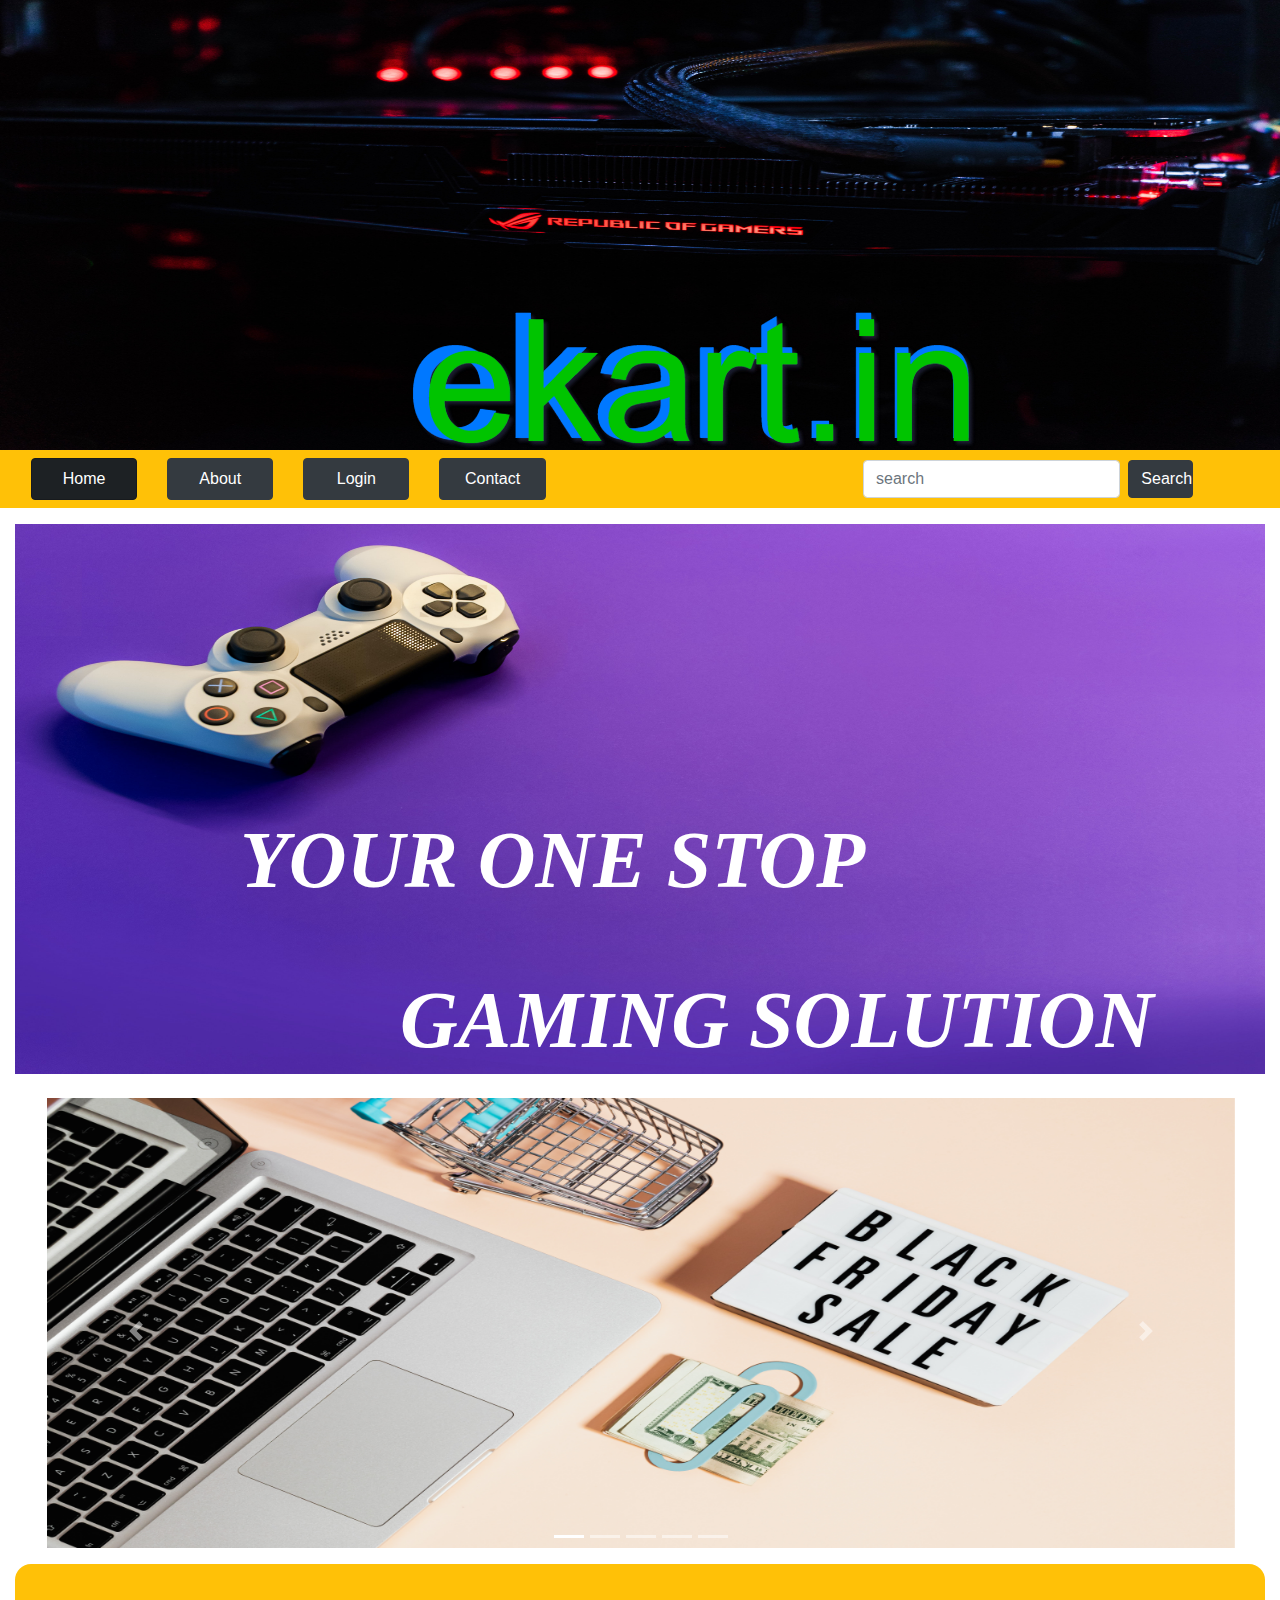
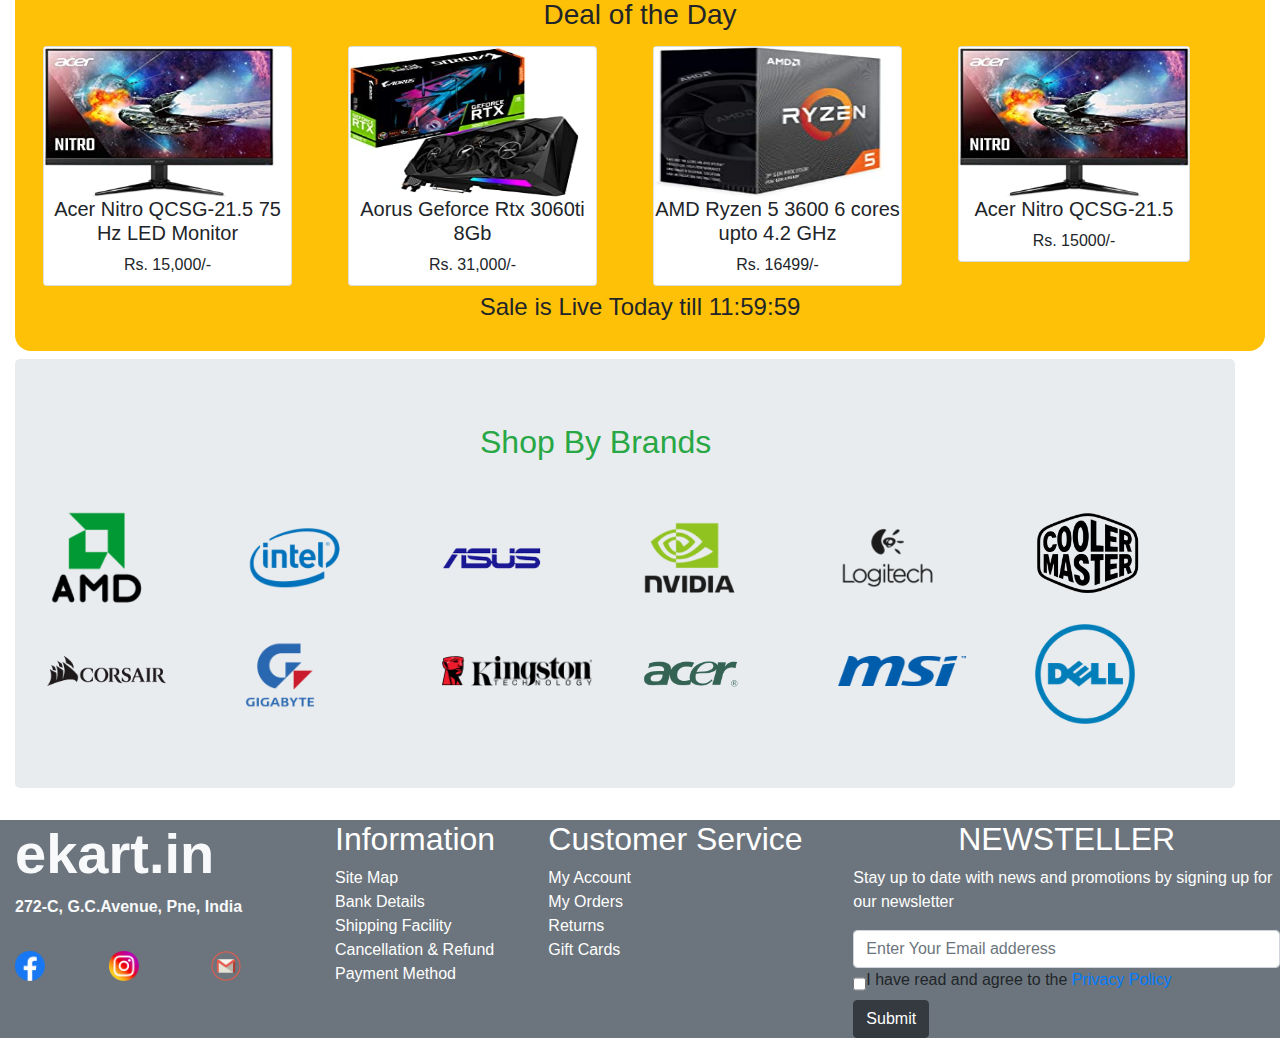
<file: ekart/index.html>
<!DOCTYPE html>
<html lang="en">

<head>
    <meta charset="UTF-8">
    <meta name="viewport" content="width=device-width, initial-scale=1.0">
    <title>ekart</title>
    <link rel="stylesheet" href="index.css">
    <link rel="stylesheet" href="css/bootstrap.min.css">
    <script src="jquery.min.js"></script>
    <script src="js/bootstrap.min.js"></script>

</head>

<body class=" col-md-12">
    <div class="row ">
        <img src="images/BackGround.jpg" height="450" width="1343" alt="">
        <div class="logo"><a href="#"><img src="images/logo.png" alt=""></a></div>
        <nav class="bg-warning navbar navbar-expand-sm col-md-12">
            <ul class="navbar-nav col-md-8">
                <li class="nav-item col-md-2"><a href="index.html" class="nav-link text-white btn btn-dark active">
                        Home </a>
                </li>
                <li class="nav-item col-md-2"><a href="#" class="nav-link text-white btn btn-dark">About
                    </a>
                </li>
                <li class="nav-item col-md-2"><a href="ekart_login.html" class="nav-link text-white btn btn-dark">Login
                    </a>
                </li>
                <li class="nav-item col-md-2"><a href="#" class="nav-link text-white btn btn-dark">Contact </a>
                </li>
            </ul>
            <form action="#" class="form-inline col-md-4">
                <input class="form-control mr-sm-2 col-md-8 " id="search" type="text" placeholder="search">
                <button class="btn btn-dark col-md-2" type="submit"> Search</button>
            </form>
        </nav>
    </div>
    <div class="row ">
        <div class="container-fluid">
            <p></p>
            <img src="images/igor-karimov-9AmKnNZw3GA-unsplash.jpg" class="d-block w-100" alt="" height="550"><br>
            <p id="moto-1">YOUR ONE STOP</p>
            <P id="moto-2">GAMING SOLUTION</P>
        </div>
    </div>
    <div class="row col-md-12">
        <div id="slider" class="carousel slide" data-ride="carousel">
            <ol class="carousel-indicators">
                <li data-target="#slider" data-slide-to="0" class="active"></li>
                <li data-target="#slider" data-slide-to="1"></li>
                <li data-target="#slider" data-slide-to="2"></li>
                <li data-target="#slider" data-slide-to="3"></li>
                <li data-target="#slider" data-slide-to="4"></li>
            </ol>

            <div class="carousel-inner ">
                <div class="carousel-item active">
                    <img src="images/bgomage.jpg" height="450" width="90" class="d-block w-100" alt="First slide">
                </div>
                <div class="carousel-item">
                    <img src="images/Deepcool-offer.jpeg" class="d-block w-100" height="450" width="90"
                        alt="Second slide">
                </div>
                <div class="carousel-item">
                    <img src="images/rtx.jpeg" class="d-block w-100" height="450" width="90" alt="Third slide">
                </div>
                <div class="carousel-item">
                    <img src="images/nzxt-cabinet-or-smps-offer-650x510px-650x510.jpg" class="d-block w-100"
                        height="450" width="" alt="Fourth slide">
                </div>
                <div class="carousel-item">
                    <img src="images/third_banner.jpg" class="d-block w-100" height="450" width="90" alt="Fifth slide">
                </div>
            </div>
            <a href="#slider" data-slide="prev" class="carousel-control-prev">
                <span class="carousel-control-prev-icon" aria-hidden="true"></span>
                <span class="sr-only">Previous</span>
            </a>
            <a href="#slider" data-slide="next" class="carousel-control-next">
                <span class="carousel-control-next-icon" aria-hidden="true"></span>
                <span class="sr-only">Next</span>
            </a>
            <p></p>
        </div>
    </div>
    <div class="bg-warning Deal-of-day">
        <h3 class="text-center "><br> Deal of the Day</h3>
        <div class="row container-fluid">

            <div class="col-md-3">
                <a href="#" target="blank" class="btn d-o-t-d">
                    <div class="card">
                        <img src="images/Acer nitro 21.5inch.jpg" height="150" width="230" alt="">
                        <h5>Acer Nitro QCSG-21.5 75 Hz LED Monitor</h5>
                        <label>Rs. 15,000/-</label>
                    </div>
                </a>
            </div>
            <div class="col-md-3">
                <a href="#" target="blank" class="btn d-o-t-d">
                    <div class="card">
                        <img src="images/rtx 3060 ti.jpg" height="150" width="230" alt="">
                        <h5>Aorus Geforce Rtx 3060ti 8Gb</h5>
                        <label>Rs. 31,000/-</label>
                    </div>
                </a>
            </div>
            <div class="col-md-3">
                <a href="#" target="blank" class="btn d-o-t-d">
                    <div class="card">
                        <img src="images/ryzen 5 3600.jpg" height="150" width="230" alt="">
                        <h5>AMD Ryzen 5 3600 6 cores upto 4.2 GHz</h5>
                        <label>Rs. 16499/-</label>
                    </div>
                </a>
            </div>
            <div class="col-md-3">
                <a href="#" target="blank" class="btn d-o-t-d">
                    <div class="card">
                        <img src="images/Acer nitro 21.5inch.jpg" height="150" width="230" alt="">
                        <h5>Acer Nitro QCSG-21.5</h5>
                        <label>Rs. 15000/-</label>
                    </div>
                </a>
            </div>
        </div>
        <p class="text-center h4">Sale is Live Today till 11:59:59 <br><br></p>
    </div>
    <div class="row col-md-12">
        <div class="jumbotron container-fluid">

            <div class="row">
                <h2 class=" text-success" style="text-align: center; margin-left: 14em;">Shop By Brands <br><br></h2>
            </div>

            <div class="row">
                <div class="col-md-2"><a href="#"><img src="images/amd.png" height="100" alt=""></a></div>
                <div class="col-md-2"><a href="#"><img src="images/intel.png" height="100" alt=""></a></div>
                <div class="col-md-2"><a href="#"><img src="images/asus.png" height="100" alt=""></a></div>
                <div class="col-md-2"><a href="#"><img src="images/nvidia.png" height="100" alt=""></a></div>
                <div class="col-md-2"><a href="#"><img src="images/logitech.png" height="100" alt=""></a></div>
                <div class="col-md-2"><a href="#"><img src="images/CoolerMaster.png" height="90" alt=""></a></div>
                <div class="col-md-2"><a href="#"><img src="images/corsair-logo.png" height="30" alt=""
                            style="margin-top: 3em;"></a></div>
                <div class="col-md-2"><a href="#"><img src="images/gigabyte-logo-1.png" height="70" alt=""
                            style="margin-top: 2em;"></a></div>
                <div class="col-md-2"><a href="#"><img src="images/kingston-logo.png" height="30"
                            style="margin-top: 3em;" alt=""></a></div>
                <div class="col-md-2"><a href="#"><img src="images/acer-logo.png" style="margin-top: 1em;" height="100"
                            alt=""></a></div>
                <div class="col-md-2"><a href="#"><img src="images/msi-logo.png" height="30" alt=""
                            style="margin-top: 3em;"></a></div>
                <div class="col-md-2"><a href="#"><img src="images/dell-png-logo-3741.png" style="margin-top: 1em;"
                            height="100" alt=""></a>
                </div>
            </div>


        </div>
    </div>
    <div class="row  bg-secondary footer">
        <div class="col-md-3">
            <div class="row container-fluid">
                <label class="display-4 text-light font-weight-bold">ekart.in</label>
            </div>
            <div class="row container-fluid font-weight-bold text-light">
                272-C, G.C.Avenue, Pne, India
            </div>
            <div class="row container-fluid" style="margin-top: 2em;">
                <a href="#"><img src="images/fb.png" height="30" alt=""></a>
                <a href="#"><img src="images/insta.png" height="30" alt="" style="margin-left: 4em;"></a>
                <a href="#"><img src="images/gmail.png" height="30" alt="" style="margin-left: 4.5em;"></a>
            </div>
        </div>
        <div class="col-md-2">
            <h2 class=" text-white">Information</h2>
            <div class="container-fluid">

                <div class="row">
                    <a href="" class="text-white">Site Map</a>
                </div>
                <div class="row">
                    <a href="" class="text-white">Bank Details</a>
                </div>
                <div class="row">
                    <a href="" class="text-white">Shipping Facility</a>
                </div>
                <div class="row">
                    <a href="" class="text-white">Cancellation & Refund</a>
                </div>
                <div class="row">
                    <a href="" class="text-white">Payment Method</a>
                </div>
            </div>
        </div>
        <div class="col-md-3">
            <h2 class="text-white">Customer Service</h2>
            <div class="container-fluid">
                <div class="row">
                    <a href="#" class="text-white">My Account</a>
                </div>
                <div class="row">
                    <a href="#" class="text-white">My Orders</a>
                </div>
                <div class="row">
                    <a href="#" class="text-white">Returns</a>
                </div>
                <div class="row">
                    <a href="#" class="text-white">Gift Cards</a>
                </div>
            </div>
        </div>
        <div class="col-md-4">
            <h2 class="text-white text-center">NEWSTELLER</h2>
            <div class="row">
                <p class="text-white">Stay up to date with news and promotions by signing up for our newsletter</p>
            </div>
            <div class="row">
                <input type="text" placeholder="Enter Your Email adderess" class="form-control">
                <input type="checkbox" class="" id="ch"><label for="ch">I have
                    read and agree to the <a href="">Privacy Policy</a><br></label>
            </div>
            <div class="row">
                <button class="btn btn-dark">Submit</button>
            </div>
        </div>
    </div>
</body>

</html>
</file>
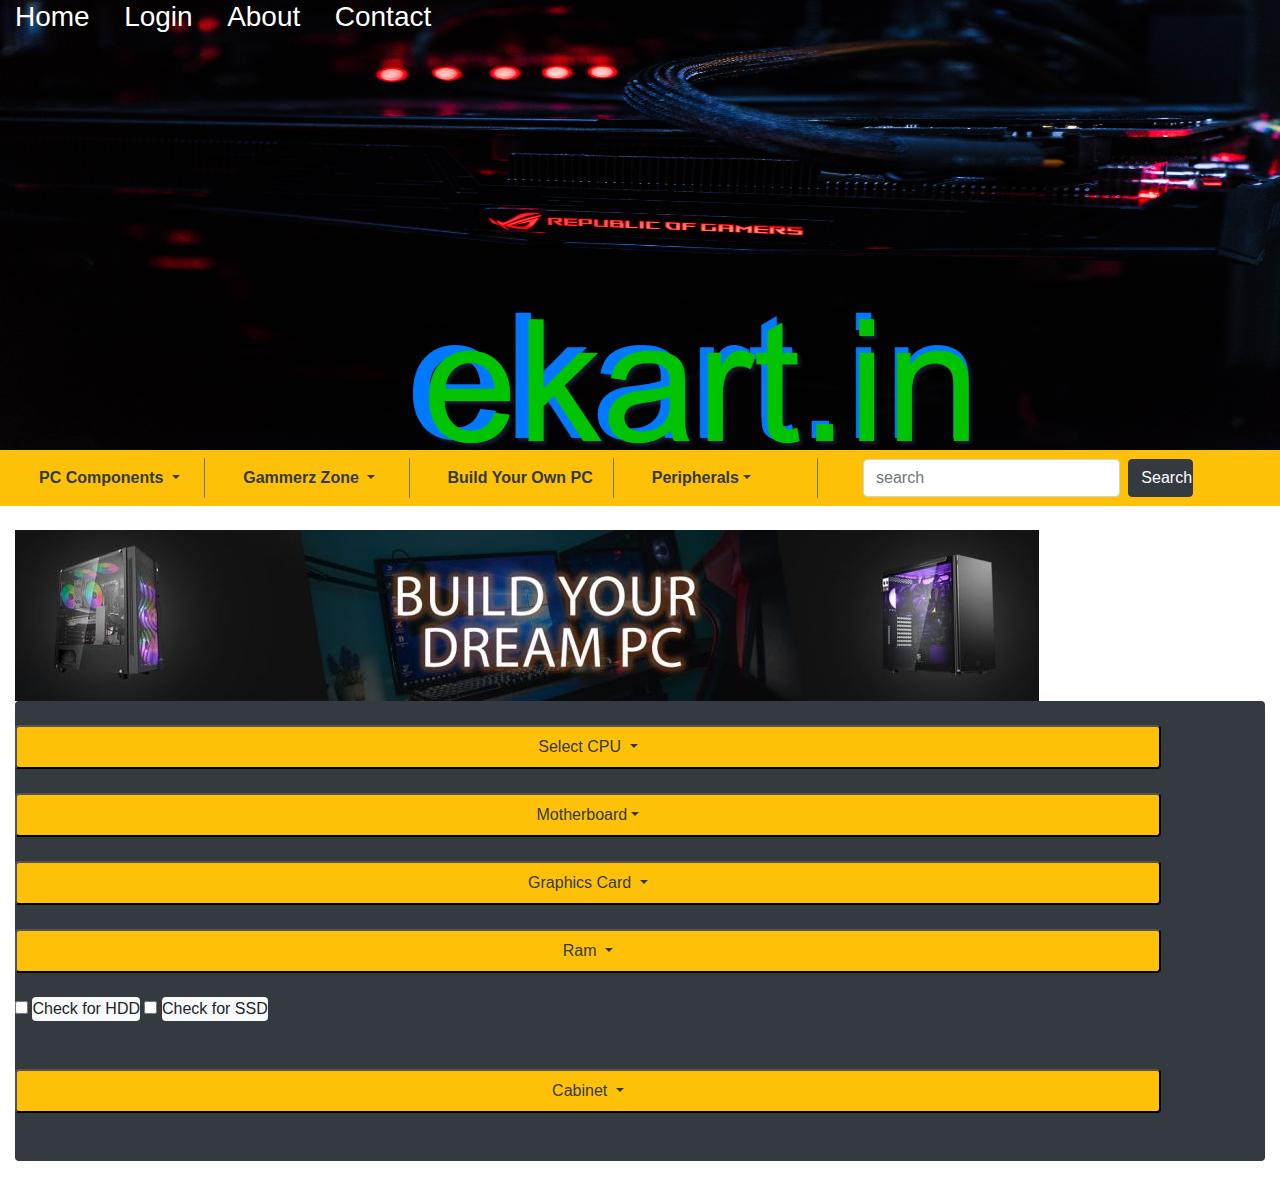
<file: ekart/ekart_build.html>
<!DOCTYPE html>
<html lang="en">

<head>
    <meta charset="UTF-8">
    <meta name="viewport" content="width=device-width, initial-scale=1.0">
    <title>Document</title>
    <link rel="stylesheet" href="index.css">
    <link rel="stylesheet" href="css/bootstrap.min.css">
    <script src="jquery.min.js"></script>
    <script src="js/bootstrap.min.js"></script>
    <script src="ekart.js"></script>
</head>

<body class="col-md-12">
    <div class="row">
        <div class="nav-bar">
            <a href="ekart_index.html" class="nav-bar-item col-md-1 h3">Home</a>
            <a href="ekart_login.html" class="nav-bar-item col-md-1 h3">Login</a>
            <a href="#" class="nav-bar-item col-md-1 h3">About</a>
            <a href="#" class="nav-bar-item col-md-1 h3">Contact</a>
            <img src="images/kart.png" height="50" alt="" style="position: fixed; left: 80em;">
        </div>
        <img src="images/BackGround.jpg" height="450" width="1343" alt="">
        <div class="logo"><a href="#"><img src="images/logo.png" alt=""></a></div>
        <nav class="bg-warning navbar navbar-expand-sm col-md-12 sticky-top">
            <ul class="navbar-nav col-md-8 font-weight-bold">
                <li class="nav-item col-md-3">
                    <a href="#" class="nav-link text-dark border-right border-secondary dropdown-toggle"
                        data-toggle="dropdown">PC Components <span class="caret"></span></a>
                    <div class="dropdown-menu drop">
                        <div class="">
                            <h5 class="border-bottom border-dark">Processor</h5><br>
                            <a href="" class="">AMD <br></a>
                            <a href="" class="">INTEL</a>
                        </div>
                        <div class="">
                            <h5 class="border-bottom border-dark">Graphics Card</h5><br>
                            <a href="" class="">AMD <br></a>
                            <a href="" class="">NVIDIA</a>
                        </div>
                        <div class="">
                            <h5 class="border-bottom border-dark">Motherboard</h5><br>
                            <a href="" class="">ASUS <br></a>
                            <a href="" class="">MSI <br></a>
                            <a href="" class="">Gigabyte <br></a>
                            <a href="" class="">AORUS</a>
                        </div>

                        <div class="">
                            <h5 class="border-bottom border-dark">Ram</h5><br>
                            <a href="" class="">CORSAIR <br></a>
                            <a href="" class="">G.Skill <br></a>
                            <a href="" class="">ADATA <br></a>
                            <a href="" class="">KINGSTON</a>
                        </div>
                        <div class="">
                            <h5 class="border-bottom border-dark">Storage</h5><br>
                            <a href="" class="">Western Digital <br></a>
                            <a href="" class="">Seagate <br></a>
                            <a href="" class="">Adata <br></a>
                            <a href="" class="">Samsung <br></a>
                        </div>
                        <div class="">
                            <h5 class="border-bottom border-dark">Power Supply</h5><br>
                            <a href="" class="">Corsair <br></a>
                            <a href="" class="">Antec <br></a>
                            <a href="" class="">Thermaltake <br></a>
                            <a href="" class="">Gigabyte</a>
                        </div>
                    </div>

                </li>
                <li class="nav-item col-md-3">
                    <a href="#" class="nav-link text-dark border-right border-secondary dropdown-toggle"
                        data-toggle="dropdown">
                        Gammerz Zone <span class="caret"></span>
                    </a>
                    <div class="dropdown-menu drop" style="position: absolute; width: 66em;">
                        <div>
                            <h5 class="border-bottom border-dark">Gaming Laptops</h5><br>
                            <a href="">HP Omen Series</a><br>
                            <a href="">Dell Alienware Series</a><br>
                            <a href="">Asus TUF Series</a><br>
                            <a href="">Accer Predator Series</a>
                        </div>
                        <div>
                            <h5 class="border-bottom border-dark">ROG Based Products</h5><br>
                            <a href="">Laptops</a><br>
                            <a href="">Graphics Card</a><br>
                            <a href="">Motherboard</a><br>
                            <a href="">Power Supply</a>
                        </div>
                        <div>
                            <h5 class="border-bottom border-dark">Accessories</h5><br>
                            <a href="">Gaming Headsets</a><br>
                            <a href="">Gaming Keyboard</a><br>
                            <a href="">Gaming Mouse</a><br>
                            <a href="">Gaming Monitors</a>
                        </div>
                    </div>

                </li>
                <li class="nav-item col-md-3">
                    <a href="#" class="nav-link text-dark border-right border-secondary">Build Your Own PC
                    </a>
                </li>
                <li class="nav-item col-md-3">
                    <a href="#" class="nav-link text-dark border-right border-secondary dropdown-toggle"
                        data-toggle="dropdown">Peripherals</a>
                    <div class="dropdown-menu drop2">
                        <div>
                            <H5 class="border-bottom border-dark">Desktop Accessories</H5><br>
                            <a href="">Webcam</a><br>
                            <a href="">Optical Drive</a><br>
                            <a href="">UPS</a><br>
                            <a href="">printer</a>
                        </div>
                        <div>
                            <h5 class="border-bottom border-dark">Keyboard</h5><br>
                            <a href="">Wired Keyboard</a><br>
                            <a href="">Wireless Keyboard</a><br>
                            <a href="">Mechanical Keyboard</a><br>
                            <a href="">RGB Backlit Keyboard</a>
                        </div>
                        <div>
                            <h5 class="border-bottom border-dark">Mouse</h5><br>
                            <a href="">Wired Mouse</a><br>
                            <a href="">Wireless Mouse</a><br>
                            <a href="">RGB Mouse</a><br>
                            <a href="">Mouse and pad combo</a>
                        </div>
                        <div>
                            <h5 class="border-bottom border-dark">Headphones</h5><br>
                            <a href="">Wired</a><br>
                            <a href="">Wireless</a><br>
                            <a href="">RGB Backlit</a><br>
                            <a href="">Headphone Splitter</a>
                        </div>
                        <div>
                            <h5 class="border-bottom border-dark">Software</h5><br>
                            <a href="">Windows</a><br>
                            <a href="">AntiVirus</a><br>
                            <a href="">Microsoft Office</a><br>
                        </div>
                        <div>
                            <h5 class="border-bottom border-dark">Networking</h5><br>
                            <a href="">Router</a><br>
                            <a href="">Ethernet Cable</a><br>
                            <a href="">Adapter</a><br>
                        </div>

                    </div>
                </li>
            </ul>
            <form action="#" class="form-inline col-md-4">
                <input class="form-control mr-sm-2 col-md-8 " id="search" type="text" placeholder="search">
                <button class="btn btn-dark col-md-2" type="submit"> Search</button>
            </form>
        </nav>
    </div>
    <div class="row">
        <div class="col-md-12">

            <br><img src="images/pcbuild.jpg" alt="">
            <form action="" class="form-group bg-dark rounded border-warning" id="sel"><br>
                <button type="button" class="nav-link text-dark bg-warning dropdown-toggle col-md-11 rounded"
                    onclick="dropdown('cpuDIV')">
                    Select CPU <span class="caret"></span>
                </button>
                <div id="cpuDIV" style="display: none;margin-left: 3em;">
                    <a href="" class="btn d-o-t-d col-md-3">
                        <div class="card">
                            <img src="images/ryzen 5 3600.jpg" height="150" width="230" alt="">
                            <h5>Ryzen 5 3600 6C 12T <br>upto 4.2GHz</h3>
                                <h6>17999 Rs/-</h6>
                        </div>
                    </a>
                    <a href="" class="btn d-o-t-d col-md-3">
                        <div class="card">
                            <img src="images/i-9 sp-edition.jpg" height="150" width="230" alt="">
                            <h5>Intel i9-9900k special edition <br>8 cores 16 threads</h3>
                                <h6>35000 Rs/-</h6>
                        </div>
                    </a>
                    <a href="" class="btn d-o-t-d col-md-3">
                        <div class="card">
                            <img src="images/ryzen 9 3950x.jpg" height="150" width="230" alt="">
                            <h5>Ryzen 9 3950X 16 Cores 32 Threads</h3>
                                <h6>65999 Rs/-</h6>
                        </div>
                    </a>
                </div><br>
                <button type="button" class="nav-link text-dark bg-warning dropdown-toggle rounded col-md-11"><span
                        class="caret">Motherboard</span></button>
                <div></div><br>
                <button type="button" class="nav-link text-dark bg-warning dropdown-toggle rounded col-md-11">Graphics
                    Card
                    <span class="caret"></span></button>
                <div class="dropdown-menu"></div><br>
                <button type="button" class="nav-link text-dark bg-warning dropdown-toggle rounded col-md-11">Ram
                    <span class="caret"></span>
                </button>
                <div class="dropdown-menu"> </div><br>
                <input type="checkbox" class="form-input-check" id="check1" onclick="showHdd()"> <label for="check1"
                    class="form-check-label bg-light rounded">Check for HDD</label>
                <input type="checkbox" class="form-input-check" id="check2" onclick="showSSD()"> <label for="check2"
                    class="form-check-label bg-light rounded">Check for SSD</label><br>

                <button type="button" class="nav-link text-dark bg-warning dropdown-toggle rounded col-md-11"
                    id="hddDrop" style="display: none;">
                    Hard Disk Drive(HDD) <span class="caret"></span>
                </button>
                <div class="dropdown-menu"></div><br>
                <button type="button" class="nav-link text-dark bg-warning dropdown-toggle rounded col-md-11"
                    id="ssdDrop" style="display: none;">
                    Solid State Drive(SSD) <span class="caret"></span>
                </button>
                <div class="dropdown-menu"></div><br>
                <button type="button" class="nav-link text-dark bg-warning dropdown-toggle rounded col-md-11">
                    Cabinet <span class="caret"></span>
                </button>
                <div class="dropdown-menu"></div><br>
                <br>
            </form>

        </div>
    </div>
</body>

</html>
</file>
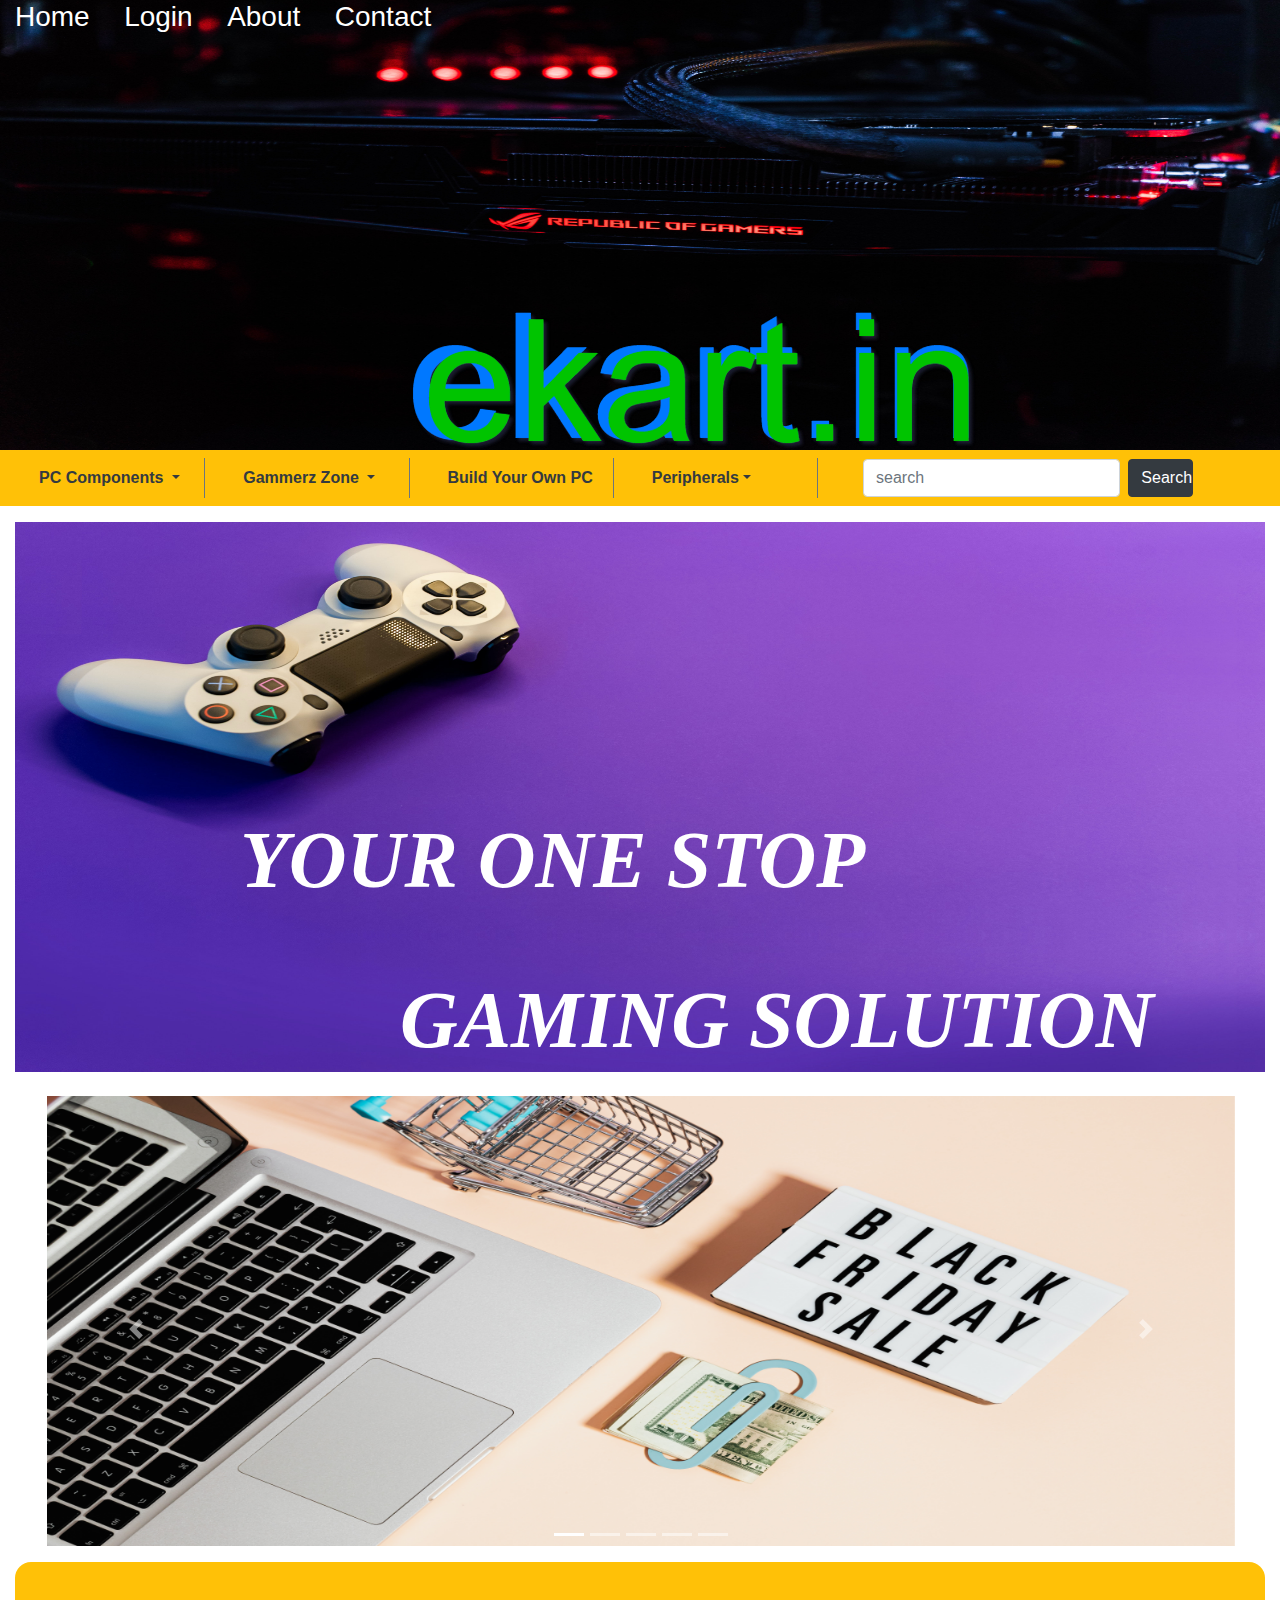
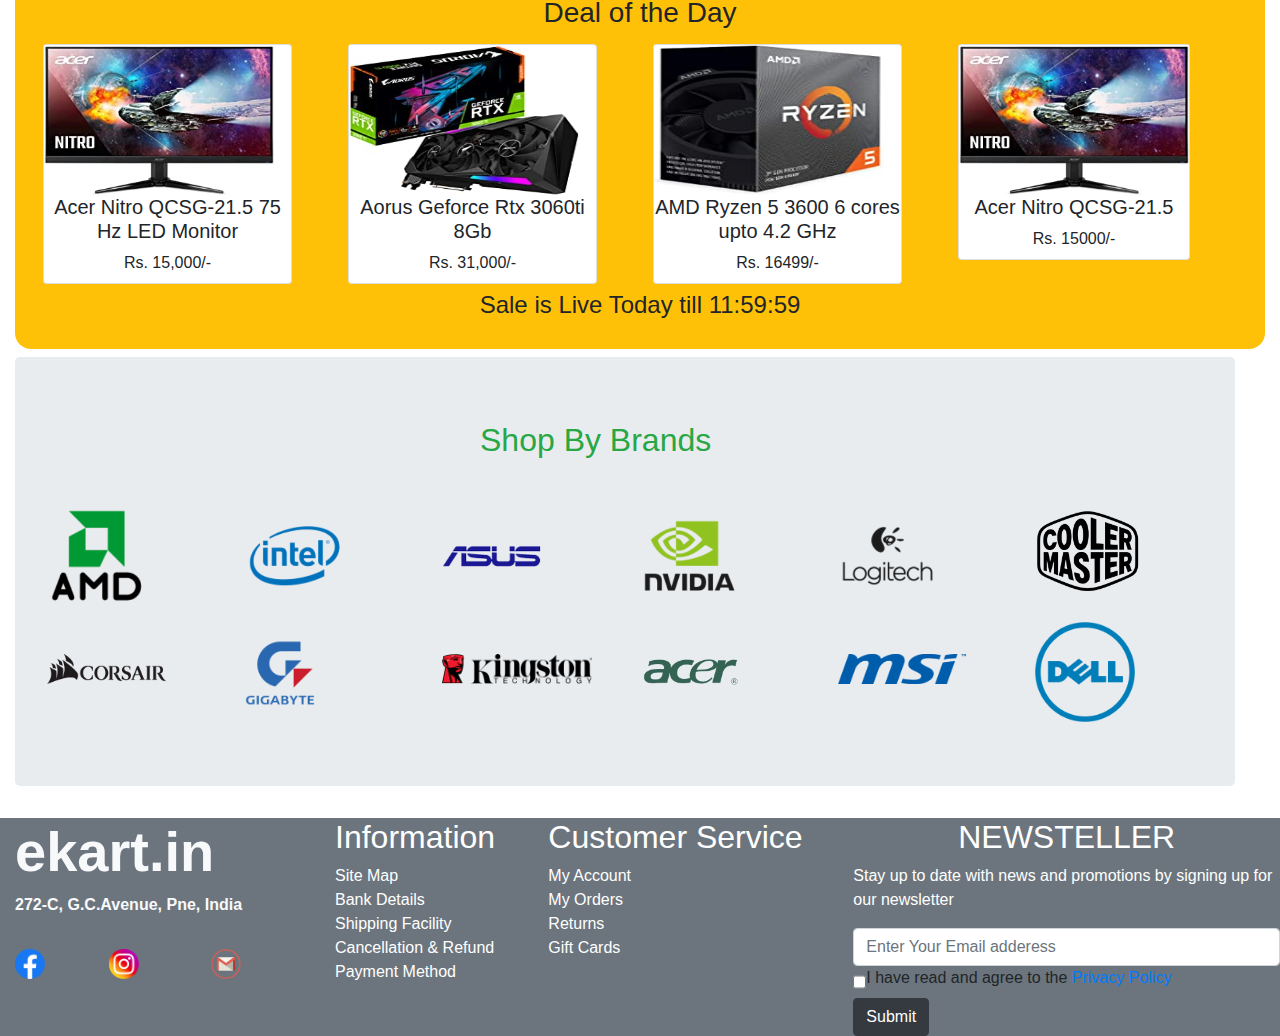
<file: ekart/ekart_index.html>
<!DOCTYPE html>
<html lang="en">

<head>
    <meta charset="UTF-8">
    <meta name="viewport" content="width=device-width, initial-scale=1.0">
    <title>ekart</title>
    <link rel="stylesheet" href="index.css">
    <link rel="stylesheet" href="css/bootstrap.min.css">
    <script src="jquery.min.js"></script>
    <script src="js/bootstrap.min.js"></script>
    <style>

    </style>

</head>

<body class=" col-md-12">
    <div class="row ">
        <div class="nav-bar">
            <a href="ekart_index.html" class="nav-bar-item col-md-1 h3">Home</a>
            <a href="ekart_login.html" class="nav-bar-item col-md-1 h3">Login</a>
            <a href="#" class="nav-bar-item col-md-1 h3">About</a>
            <a href="#" class="nav-bar-item col-md-1 h3">Contact</a>
            <img src="images/kart.png" height="50" alt="" style="position: fixed; left: 80em;">
        </div>
        <img src="images/BackGround.jpg" height="450" width="1349" alt="">
        <div class="logo"><a href="#"><img src="images/logo.png" alt=""></a></div>
        <nav class="bg-warning navbar navbar-expand-md col-md-12 sticky-top">
            <ul class="navbar-nav col-md-8 font-weight-bold">
                <li class="nav-item col-md-3">
                    <a href="#" class="nav-link text-dark border-right border-secondary dropdown-toggle"
                        data-toggle="dropdown">PC Components <span class="caret"></span></a>
                    <div class="dropdown-menu drop">
                        <div class="">
                            <h5 class="border-bottom border-dark">Processor</h5><br>
                            <a href="" class="">AMD <br></a>
                            <a href="" class="">INTEL</a>
                        </div>
                        <div class="">
                            <h5 class="border-bottom border-dark">Graphics Card</h5><br>
                            <a href="" class="">AMD <br></a>
                            <a href="" class="">NVIDIA</a>
                        </div>
                        <div class="">
                            <h5 class="border-bottom border-dark">Motherboard</h5><br>
                            <a href="" class="">ASUS <br></a>
                            <a href="" class="">MSI <br></a>
                            <a href="" class="">Gigabyte <br></a>
                            <a href="" class="">AORUS</a>
                        </div>

                        <div class="">
                            <h5 class="border-bottom border-dark">Ram</h5><br>
                            <a href="" class="">CORSAIR <br></a>
                            <a href="" class="">G.Skill <br></a>
                            <a href="" class="">ADATA <br></a>
                            <a href="" class="">KINGSTON</a>
                        </div>
                        <div class="">
                            <h5 class="border-bottom border-dark">Storage</h5><br>
                            <a href="" class="">Western Digital <br></a>
                            <a href="" class="">Seagate <br></a>
                            <a href="" class="">Adata <br></a>
                            <a href="" class="">Samsung <br></a>
                        </div>
                        <div class="">
                            <h5 class="border-bottom border-dark">Power Supply</h5><br>
                            <a href="" class="">Corsair <br></a>
                            <a href="" class="">Antec <br></a>
                            <a href="" class="">Thermaltake <br></a>
                            <a href="" class="">Gigabyte</a>
                        </div>
                    </div>

                </li>
                <li class="nav-item col-md-3">
                    <a href="#" class="nav-link text-dark border-right border-secondary dropdown-toggle"
                        data-toggle="dropdown">
                        Gammerz Zone <span class="caret"></span>
                    </a>
                    <div class="dropdown-menu drop">
                        <div>
                            <h5 class="border-bottom border-dark">Gaming Laptops</h5><br>
                            <a href="">HP Omen Series</a><br>
                            <a href="">Dell Alienware Series</a><br>
                            <a href="">Asus TUF Series</a><br>
                            <a href="">Accer Predator Series</a>
                        </div>
                        <div>
                            <h5 class="border-bottom border-dark">ROG Based Products</h5><br>
                            <a href="">Laptops</a><br>
                            <a href="">Graphics Card</a><br>
                            <a href="">Motherboard</a><br>
                            <a href="">Power Supply</a>
                        </div>
                        <div>
                            <h5 class="border-bottom border-dark">Accessories</h5><br>
                            <a href="">Gaming Headsets</a><br>
                            <a href="">Gaming Keyboard</a><br>
                            <a href="">Gaming Mouse</a><br>
                            <a href="">Gaming Monitors</a>
                        </div>
                    </div>

                </li>
                <li class="nav-item col-md-3">
                    <a href="ekart_build.html" class="nav-link text-dark border-right border-secondary">Build Your Own
                        PC
                    </a>
                </li>
                <li class="nav-item col-md-3">
                    <a href="#" class="nav-link text-dark border-right border-secondary dropdown-toggle"
                        data-toggle="dropdown">Peripherals</a>
                    <div class="dropdown-menu drop2">
                        <div>
                            <H5 class="border-bottom border-dark">Desktop Accessories</H5><br>
                            <a href="">Webcam</a><br>
                            <a href="">Optical Drive</a><br>
                            <a href="">UPS</a><br>
                            <a href="">printer</a>
                        </div>
                        <div>
                            <h5 class="border-bottom border-dark">Keyboard</h5><br>
                            <a href="">Wired Keyboard</a><br>
                            <a href="">Wireless Keyboard</a><br>
                            <a href="">Mechanical Keyboard</a><br>
                            <a href="">RGB Backlit Keyboard</a>
                        </div>
                        <div>
                            <h5 class="border-bottom border-dark">Mouse</h5><br>
                            <a href="">Wired Mouse</a><br>
                            <a href="">Wireless Mouse</a><br>
                            <a href="">RGB Mouse</a><br>
                            <a href="">Mouse and pad combo</a>
                        </div>
                        <div>
                            <h5 class="border-bottom border-dark">Headphones</h5><br>
                            <a href="">Wired</a><br>
                            <a href="">Wireless</a><br>
                            <a href="">RGB Backlit</a><br>
                            <a href="">Headphone Splitter</a>
                        </div>
                        <div>
                            <h5 class="border-bottom border-dark">Software</h5><br>
                            <a href="">Windows</a><br>
                            <a href="">AntiVirus</a><br>
                            <a href="">Microsoft Office</a><br>
                        </div>
                        <div>
                            <h5 class="border-bottom border-dark">Networking</h5><br>
                            <a href="">Router</a><br>
                            <a href="">Ethernet Cable</a><br>
                            <a href="">Adapter</a><br>
                        </div>

                    </div>
                </li>
            </ul>
            <form action="#" class="form-inline col-md-4">
                <input class="form-control mr-sm-2 col-md-8 " id="search" type="text" placeholder="search">
                <button class="btn btn-dark col-md-2" type="submit"> Search</button>
            </form>
        </nav>
    </div>
    <div class="row ">
        <div class="container-fluid">
            <p></p>
            <img src="images/igor-karimov-9AmKnNZw3GA-unsplash.jpg" class="d-block w-100" alt="" height="550"><br>
            <p id="moto-1">YOUR ONE STOP</p>
            <P id="moto-2">GAMING SOLUTION</P>
        </div>
    </div>
    <div class="row col-md-12">
        <div id="slider" class="carousel slide" data-ride="carousel">
            <ol class="carousel-indicators">
                <li data-target="#slider" data-slide-to="0" class="active"></li>
                <li data-target="#slider" data-slide-to="1"></li>
                <li data-target="#slider" data-slide-to="2"></li>
                <li data-target="#slider" data-slide-to="3"></li>
                <li data-target="#slider" data-slide-to="4"></li>
            </ol>

            <div class="carousel-inner ">
                <div class="carousel-item active">
                    <img src="images/bgomage.jpg" height="450" width="90" class="d-block w-100" alt="First slide">
                </div>
                <div class="carousel-item">
                    <img src="images/Deepcool-offer.jpeg" class="d-block w-100" height="450" width="90"
                        alt="Second slide">
                </div>
                <div class="carousel-item">
                    <img src="images/rtx.jpeg" class="d-block w-100" height="450" width="90" alt="Third slide">
                </div>
                <div class="carousel-item">
                    <img src="images/nzxt-cabinet-or-smps-offer-650x510px-650x510.jpg" class="d-block w-100"
                        height="450" width="" alt="Fourth slide">
                </div>
                <div class="carousel-item">
                    <img src="images/third_banner.jpg" class="d-block w-100" height="450" width="90" alt="Fifth slide">
                </div>
            </div>
            <a href="#slider" data-slide="prev" class="carousel-control-prev">
                <span class="carousel-control-prev-icon" aria-hidden="true"></span>
                <span class="sr-only">Previous</span>
            </a>
            <a href="#slider" data-slide="next" class="carousel-control-next">
                <span class="carousel-control-next-icon" aria-hidden="true"></span>
                <span class="sr-only">Next</span>
            </a>
            <p></p>
        </div>
    </div>
    <div class="bg-warning Deal-of-day">
        <h3 class="text-center "><br> Deal of the Day</h3>
        <div class="row container-fluid">

            <div class="col-md-3">
                <a href="#" target="blank" class="btn d-o-t-d">
                    <div class="card">
                        <img src="images/Acer nitro 21.5inch.jpg" height="150" width="230" alt="">
                        <h5>Acer Nitro QCSG-21.5 75 Hz LED Monitor</h5>
                        <label>Rs. 15,000/-</label>
                    </div>
                </a>
            </div>
            <div class="col-md-3">
                <a href="#" target="blank" class="btn d-o-t-d">
                    <div class="card">
                        <img src="images/rtx 3060 ti.jpg" height="150" width="230" alt="">
                        <h5>Aorus Geforce Rtx 3060ti 8Gb</h5>
                        <label>Rs. 31,000/-</label>
                    </div>
                </a>
            </div>
            <div class="col-md-3">
                <a href="#" target="blank" class="btn d-o-t-d">
                    <div class="card">
                        <img src="images/ryzen 5 3600.jpg" height="150" width="230" alt="">
                        <h5>AMD Ryzen 5 3600 6 cores upto 4.2 GHz</h5>
                        <label>Rs. 16499/-</label>
                    </div>
                </a>
            </div>
            <div class="col-md-3">
                <a href="#" target="blank" class="btn d-o-t-d">
                    <div class="card">
                        <img src="images/Acer nitro 21.5inch.jpg" height="150" width="230" alt="">
                        <h5>Acer Nitro QCSG-21.5</h5>
                        <label>Rs. 15000/-</label>
                    </div>
                </a>
            </div>
        </div>
        <p class="text-center h4">Sale is Live Today till 11:59:59 <br><br></p>
    </div>
    <div class="row col-md-12">
        <div class="jumbotron container-fluid">

            <div class="row">
                <h2 class=" text-success" style="text-align: center; margin-left: 14em;">Shop By Brands <br><br></h2>
            </div>

            <div class="row">
                <div class="col-md-2 shop-by-brand"><a href="#"><img src="images/amd.png" height="100" alt=""></a></div>
                <div class="col-md-2 shop-by-brand"><a href="#"><img src="images/intel.png" height="100" alt=""></a>
                </div>
                <div class="col-md-2 shop-by-brand"><a href="#"><img src="images/asus.png" height="100" alt=""></a>
                </div>
                <div class="col-md-2 shop-by-brand"><a href="#"><img src="images/nvidia.png" height="100" alt=""></a>
                </div>
                <div class="col-md-2 shop-by-brand"><a href="#"><img src="images/logitech.png" height="100" alt=""></a>
                </div>
                <div class="col-md-2 shop-by-brand"><a href="#"><img src="images/CoolerMaster.png" height="90"
                            alt=""></a></div>
                <div class="col-md-2 shop-by-brand"><a href="#"><img src="images/corsair-logo.png" height="30" alt=""
                            style="margin-top: 3em;"></a></div>
                <div class="col-md-2 shop-by-brand"><a href="#"><img src="images/gigabyte-logo-1.png" height="70" alt=""
                            style="margin-top: 2em;"></a></div>
                <div class="col-md-2 shop-by-brand"><a href="#"><img src="images/kingston-logo.png" height="30"
                            style="margin-top: 3em;" alt=""></a></div>
                <div class="col-md-2 shop-by-brand"><a href="#"><img src="images/acer-logo.png" style="margin-top: 1em;"
                            height="100" alt=""></a></div>
                <div class="col-md-2 shop-by-brand"><a href="#"><img src="images/msi-logo.png" height="30" alt=""
                            style="margin-top: 3em;"></a></div>
                <div class="col-md-2 shop-by-brand"><a href="#"><img src="images/dell-png-logo-3741.png"
                            style="margin-top: 1em;" height="100" alt=""></a>
                </div>
            </div>


        </div>
    </div>
    <div class="row  bg-secondary footer">
        <div class="col-md-3">
            <div class="row container-fluid">
                <label class="display-4 text-light font-weight-bold">ekart.in</label>
            </div>
            <div class="row container-fluid font-weight-bold text-light">
                272-C, G.C.Avenue, Pne, India
            </div>
            <div class="row container-fluid" style="margin-top: 2em;">
                <a href="#"><img src="images/fb.png" height="30" alt=""></a>
                <a href="#"><img src="images/insta.png" height="30" alt="" style="margin-left: 4em;"></a>
                <a href="#"><img src="images/gmail.png" height="30" alt="" style="margin-left: 4.5em;"></a>
            </div>
        </div>
        <div class="col-md-2">
            <h2 class=" text-white">Information</h2>
            <div class="container-fluid">

                <div class="row">
                    <a href="" class="text-white">Site Map</a>
                </div>
                <div class="row">
                    <a href="" class="text-white">Bank Details</a>
                </div>
                <div class="row">
                    <a href="" class="text-white">Shipping Facility</a>
                </div>
                <div class="row">
                    <a href="" class="text-white">Cancellation & Refund</a>
                </div>
                <div class="row">
                    <a href="" class="text-white">Payment Method</a>
                </div>
            </div>
        </div>
        <div class="col-md-3">
            <h2 class="text-white">Customer Service</h2>
            <div class="container-fluid">
                <div class="row">
                    <a href="#" class="text-white">My Account</a>
                </div>
                <div class="row">
                    <a href="#" class="text-white">My Orders</a>
                </div>
                <div class="row">
                    <a href="#" class="text-white">Returns</a>
                </div>
                <div class="row">
                    <a href="#" class="text-white">Gift Cards</a>
                </div>
            </div>
        </div>
        <div class="col-md-4">
            <h2 class="text-white text-center">NEWSTELLER</h2>
            <div class="row">
                <p class="text-white">Stay up to date with news and promotions by signing up for our newsletter</p>
            </div>
            <div class="row">
                <input type="text" placeholder="Enter Your Email adderess" class="form-control">
                <input type="checkbox" class="" id="ch"><label for="ch">I have
                    read and agree to the <a href="">Privacy Policy</a><br></label>
            </div>
            <div class="row">
                <button class="btn btn-dark">Submit</button>
            </div>
        </div>
    </div>
</body>

</html>
</file>
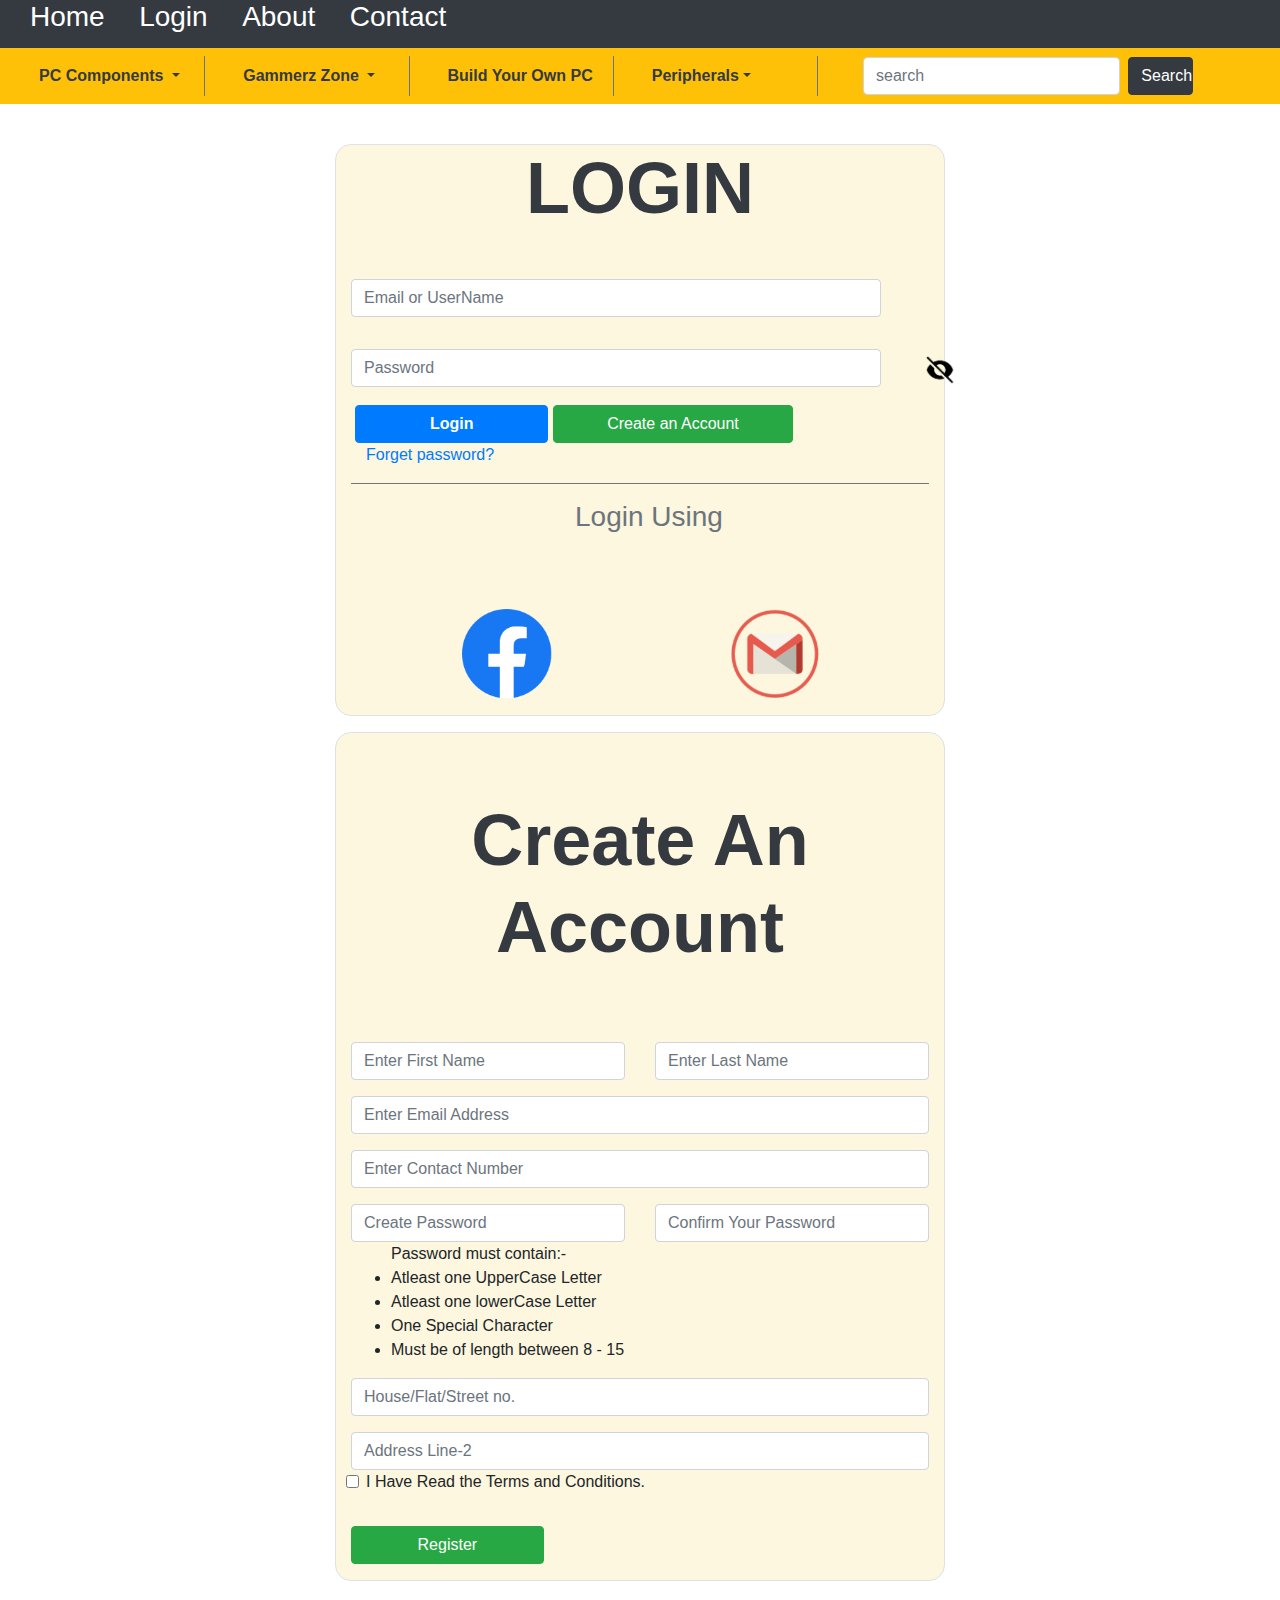
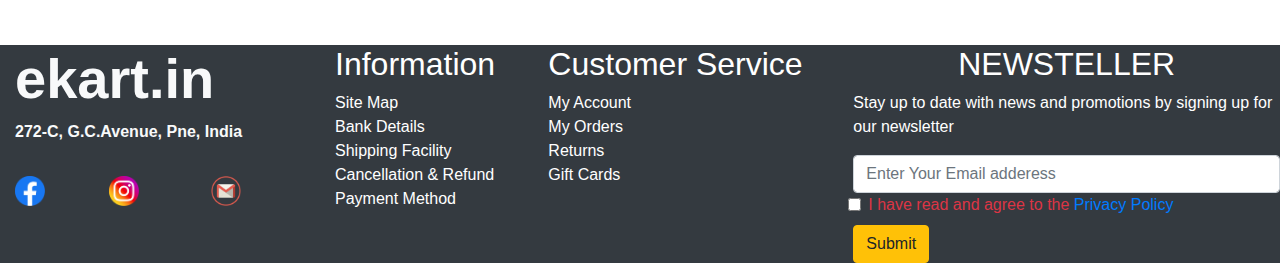
<file: ekart/ekart_login.html>
<!DOCTYPE html>
<html lang="en">

<head>
    <meta charset="UTF-8">
    <meta name="viewport" content="width=device-width, initial-scale=1.0">
    <title>Document</title>
    <link rel="stylesheet" href="css/bootstrap.min.css">

    <link rel="stylesheet" href="index.css">
    <script src="jquery.min.js"></script>
    <script src="js/bootstrap.min.js"></script>
    <script src="ekart.js"></script>
    <style>
        #h {
            margin-left: 8em;
        }

        #fb {
            margin-left: 6em;
        }

        #gmail {
            margin-left: 9em;
        }

        #fb:hover {
            transition: ease-out 0.2s;
            transform: scale(1.2);
        }

        #gmail:hover {
            transition: ease-out 0.2s;
            transform: scale(1.2);
        }

        .nav-bar {
            position: relative;
            height: 3em;
        }

        .nav-bar-item {
            color: white;
        }

        .nav-bar-item:hover {
            color: rgb(255, 217, 0);
        }

        .nav-bar-item:active {
            color: rgb(255, 217, 0);

        }
    </style>
</head>

<body class="col-md-12 bg-white">
    <div class="row bg-dark">
        <div class="nav-bar col-md-12">
            <a href="ekart_index.html" class="col-md-1 nav-bar-item h3">Home</a>
            <a href="ekart_login.html" class="active col-md-1 nav-bar-item h3">Login</a>
            <a href="#" class="col-md-1 nav-bar-item h3">About</a>
            <a href="#" class="col-md-1 nav-bar-item h3">Contact</a>
        </div>
        <nav class="bg-warning navbar navbar-expand-sm col-md-12 sticky-top">
            <ul class="navbar-nav col-md-8 font-weight-bold">
                <li class="nav-item col-md-3">
                    <a href="#" class="nav-link text-dark border-right border-secondary dropdown-toggle"
                        data-toggle="dropdown">PC Components <span class="caret"></span></a>
                    <div class="dropdown-menu drop">
                        <div class="">
                            <h5 class="border-bottom border-dark">Processor</h5><br>
                            <a href="" class="">AMD <br></a>
                            <a href="" class="">INTEL</a>
                        </div>
                        <div class="">
                            <h5 class="border-bottom border-dark">Graphics Card</h5><br>
                            <a href="" class="">AMD <br></a>
                            <a href="" class="">NVIDIA</a>
                        </div>
                        <div class="">
                            <h5 class="border-bottom border-dark">Motherboard</h5><br>
                            <a href="" class="">ASUS <br></a>
                            <a href="" class="">MSI <br></a>
                            <a href="" class="">Gigabyte <br></a>
                            <a href="" class="">AORUS</a>
                        </div>

                        <div class="">
                            <h5 class="border-bottom border-dark">Ram</h5><br>
                            <a href="" class="">CORSAIR <br></a>
                            <a href="" class="">G.Skill <br></a>
                            <a href="" class="">ADATA <br></a>
                            <a href="" class="">KINGSTON</a>
                        </div>
                        <div class="">
                            <h5 class="border-bottom border-dark">Storage</h5><br>
                            <a href="" class="">Western Digital <br></a>
                            <a href="" class="">Seagate <br></a>
                            <a href="" class="">Adata <br></a>
                            <a href="" class="">Samsung <br></a>
                        </div>
                        <div class="">
                            <h5 class="border-bottom border-dark">Power Supply</h5><br>
                            <a href="" class="">Corsair <br></a>
                            <a href="" class="">Antec <br></a>
                            <a href="" class="">Thermaltake <br></a>
                            <a href="" class="">Gigabyte</a>
                        </div>
                    </div>

                </li>
                <li class="nav-item col-md-3">
                    <a href="#" class="nav-link text-dark border-right border-secondary dropdown-toggle"
                        data-toggle="dropdown">
                        Gammerz Zone <span class="caret"></span>
                    </a>
                    <div class="dropdown-menu drop">
                        <div>
                            <h5 class="border-bottom border-dark">Gaming Laptops</h5><br>
                            <a href="">HP Omen Series</a><br>
                            <a href="">Dell Alienware Series</a><br>
                            <a href="">Asus TUF Series</a><br>
                            <a href="">Accer Predator Series</a>
                        </div>
                        <div>
                            <h5 class="border-bottom border-dark">ROG Based Products</h5><br>
                            <a href="">Laptops</a><br>
                            <a href="">Graphics Card</a><br>
                            <a href="">Motherboard</a><br>
                            <a href="">Power Supply</a>
                        </div>
                        <div>
                            <h5 class="border-bottom border-dark">Accessories</h5><br>
                            <a href="">Gaming Headsets</a><br>
                            <a href="">Gaming Keyboard</a><br>
                            <a href="">Gaming Mouse</a><br>
                            <a href="">Gaming Monitors</a>
                        </div>
                    </div>

                </li>
                <li class="nav-item col-md-3">
                    <a href="ekart_build.html" class="nav-link text-dark border-right border-secondary">Build Your Own
                        PC
                    </a>
                </li>
                <li class="nav-item col-md-3">
                    <a href="#" class="nav-link text-dark border-right border-secondary dropdown-toggle"
                        data-toggle="dropdown">Peripherals</a>
                    <div class="dropdown-menu drop2">
                        <div>
                            <H5 class="border-bottom border-dark">Desktop Accessories</H5><br>
                            <a href="">Webcam</a><br>
                            <a href="">Optical Drive</a><br>
                            <a href="">UPS</a><br>
                            <a href="">printer</a>
                        </div>
                        <div>
                            <h5 class="border-bottom border-dark">Keyboard</h5><br>
                            <a href="">Wired Keyboard</a><br>
                            <a href="">Wireless Keyboard</a><br>
                            <a href="">Mechanical Keyboard</a><br>
                            <a href="">RGB Backlit Keyboard</a>
                        </div>
                        <div>
                            <h5 class="border-bottom border-dark">Mouse</h5><br>
                            <a href="">Wired Mouse</a><br>
                            <a href="">Wireless Mouse</a><br>
                            <a href="">RGB Mouse</a><br>
                            <a href="">Mouse and pad combo</a>
                        </div>
                        <div>
                            <h5 class="border-bottom border-dark">Headphones</h5><br>
                            <a href="">Wired</a><br>
                            <a href="">Wireless</a><br>
                            <a href="">RGB Backlit</a><br>
                            <a href="">Headphone Splitter</a>
                        </div>
                        <div>
                            <h5 class="border-bottom border-dark">Software</h5><br>
                            <a href="">Windows</a><br>
                            <a href="">AntiVirus</a><br>
                            <a href="">Microsoft Office</a><br>
                        </div>
                        <div>
                            <h5 class="border-bottom border-dark">Networking</h5><br>
                            <a href="">Router</a><br>
                            <a href="">Ethernet Cable</a><br>
                            <a href="">Adapter</a><br>
                        </div>

                    </div>
                </li>
            </ul>
            <form action="#" class="form-inline col-md-4">
                <input class="form-control mr-sm-2 col-md-8 " id="search" type="text" placeholder="search">
                <button class="btn btn-dark col-md-2" type="submit"> Search</button>
            </form>
        </nav>
    </div>
    <p><br></p>
    <div class="col-md-12 ">
        <div class="col-md-6 border container" id="login_form">

            <form action="" class="form-group border-bottom border-secondary">
                <h1 class="text-center text-dark display-3 font-weight-bold">LOGIN</h1>
                <p><br></p>
                <input type="text" name="user-name" id="user_name" class="form-control col-md-11"
                    placeholder="Email or UserName" required />

                <label for=""><br></label>
                <input type="password" required name="pass" id="pass" class="form-control col-md-11"
                    placeholder="Password">
                <button type="button" onclick="show()" class="btn col-md-1"
                    style="position: absolute; top: 12.7em; left: 36em;">
                    <img src="images/show.png" id="sh_image" height="30" alt="">
                </button>
                <label for=""><br><br></label>
                <button type="submit" class="col-md-4 btn btn-primary font-weight-bold" onclick="login()">Login</button>
                <button type="button" onclick="f()" class="col-md-5 btn btn-success">Create
                    an Account</button>
                <p><a href="#" target="blank" class="container">Forget password?</a></p>

            </form>

            <div class="row col-md-12">

                <form action="" class="form-group">
                    <h3 class="text-muted " id="h">Login Using <br><br><br></h3>
                    <a href="fb.html" class="col-md-2"><img src="images/fb.png" id="fb" height="90" alt=""></a>
                    <a href="https://www.gmail.com" class="col-md-2"><img src="images/gmail.png" height="90" id="gmail"
                            alt=""></a>
                </form>
            </div>
        </div>
        <p></p>
    </div>
    <div class="col-md-12">
        <div class="col-md-6 border container" id="Reg_form">
            <form action="" class="form-group">
                <div class="row">
                    <p><br><br></p>
                    <h1 class="text-center text-dark display-3 font-weight-bold">Create An Account</h1>

                </div>
                <div class="row">
                    <p><br><br></p>
                </div>
                <div class="row">
                    <div class="col-md-6 container"><input type="text" name="fName" id="fname" class="form-control"
                            placeholder="Enter First Name" required>
                    </div>
                    <div class="col-md-6 container">
                        <input type="text" name="sName" id="" class="form-control" placeholder="Enter Last Name"
                            required>
                        <p></p>
                    </div>
                </div>
                <div class="row">
                    <div class="container">
                        <input type="email" name="email" class="form-control" placeholder="Enter Email Address"
                            id="e-mail" required>
                        <div id="e-pop" style="display: none;">
                            <p style="color: red;" id="epop-p">Invalid email adderess</p>
                        </div>
                        <p></p>
                    </div>
                    <div class="container">
                        <input type="text" pattern="[0-9]{10}" placeholder="Enter Contact Number" class="form-control"
                            required>

                        <p></p>
                    </div>
                </div>
                <div class="row">

                    <div class="col-md-6 container">
                        <input type="password" name="pass" placeholder="Create Password" class="form-control" id="pass1"
                            required>
                        <div>
                            <ul>
                                Password must contain:-
                                <li id="Ucase">Atleast one UpperCase Letter</li>
                                <li id="Lcase">Atleast one lowerCase Letter</li>
                                <li id="sp_char">One Special Character</li>
                                <li id="len">Must be of length between 8 - 15</li>
                            </ul>
                        </div>
                        <p></p>
                    </div>
                    <div class="col-md-6">
                        <input type="password" name="cnf_pass" placeholder="Confirm Your Password" class="form-control"
                            id="pass2" required>
                        <div>
                            <p id="pas_d_match">Passwords Don't Match</p>
                        </div>
                    </div>
                </div>
                <div class="row ">
                    <div class="container">
                        <input type="text" class="form-control" placeholder="House/Flat/Street no." required>
                        <p></p>
                    </div>
                    <div class="container">
                        <input type="text" class="form-control" placeholder="Address Line-2">
                    </div>
                </div>
                <div class="form-group row">
                    <div class="form-group container">
                        <div class="container">
                            <input type="checkbox" required class="form-check-input" id="check"> <label
                                class="form-check-label" for="#check">I Have Read the
                                Terms and Conditions.</label>
                        </div>
                    </div>
                </div>
                <div class="row">
                    <div class="container">
                        <button type="button" class="btn btn-success col-md-4" onclick="reg()">
                            Register
                        </button>
                    </div>
                </div>
            </form>
        </div>
    </div>
    <p><br><br></p>
    <div class="row  bg-dark footer">
        <div class="col-md-3">
            <div class="row container-fluid">
                <label class="display-4 text-light font-weight-bold">ekart.in</label>
            </div>
            <div class="row container-fluid font-weight-bold text-light">
                272-C, G.C.Avenue, Pne, India
            </div>
            <div class="row container-fluid" style="margin-top: 2em;">
                <a href="#"><img src="images/fb.png" height="30" alt=""></a>
                <a href="#"><img src="images/insta.png" height="30" alt="" style="margin-left: 4em;"></a>
                <a href="#"><img src="images/gmail.png" height="30" alt="" style="margin-left: 4.5em;"></a>
            </div>
        </div>
        <div class="col-md-2">
            <h2 class=" text-white">Information</h2>
            <div class="container-fluid">

                <div class="row">
                    <a href="" class="text-white">Site Map</a>
                </div>
                <div class="row">
                    <a href="" class="text-white">Bank Details</a>
                </div>
                <div class="row">
                    <a href="" class="text-white">Shipping Facility</a>
                </div>
                <div class="row">
                    <a href="" class="text-white">Cancellation & Refund</a>
                </div>
                <div class="row">
                    <a href="" class="text-white">Payment Method</a>
                </div>
            </div>
        </div>
        <div class="col-md-3">
            <h2 class="text-white">Customer Service</h2>
            <div class="container-fluid">
                <div class="row">
                    <a href="#" class="text-white">My Account</a>
                </div>
                <div class="row">
                    <a href="#" class="text-white">My Orders</a>
                </div>
                <div class="row">
                    <a href="#" class="text-white">Returns</a>
                </div>
                <div class="row">
                    <a href="#" class="text-white">Gift Cards</a>
                </div>
            </div>
        </div>
        <div class="col-md-4">
            <h2 class="text-white text-center">NEWSTELLER</h2>
            <div class="row">
                <p class="text-white">Stay up to date with news and promotions by signing up for our newsletter</p>
            </div>
            <div class="row">
                <input type="text" placeholder="Enter Your Email adderess" class="form-control">
            </div>
            <div class="row container">
                <input type="checkbox" class="form-check-input" id="ch"><label for="#ch" class="text-danger">I
                    have read
                    and agree to
                    the <a href="">Privacy Policy</a><br></label>
            </div>
            <div class="row">
                <button class="btn btn-warning">Submit</button>
            </div>
        </div>
    </div>
</body>

</html>
</file>
<file: ekart/index.css>
.logo{
    position: absolute;
    left: 25em;
    top: 17em;
}
body{
    background-color: rgb(252, 247, 222);
}
#slider{
    margin-left: 2em;
    width: 90em;
}
.Deal-of-day{
    border-radius: 1em;
}
#moto-1{
    position: absolute;
    top: 10em;
    left: 3em;
    font-size: 5em;
    color: white;
    font-style:italic;
    font-weight:800;
    font-family:Lucida Handwriting;
}
#moto-2{
    position: absolute;
    top: 12em;
    left: 5em;
    font-size: 5em;
    color: white;
    font-style:italic;
    font-weight:800;
    font-family:Lucida Handwriting;
}
.d-o-t-d:hover{
    transition: 0.2s ease-out;
    transform: scale(1.1);
}
#login_form{
 border-radius: 1em;
 background-color: rgb(252, 247, 222);
}
#Reg_form{
    border-radius: 1em;
    background-color: rgb(252, 247, 222); 
}
.shop-by-brand:hover{
    transition: 0.2s ease-out;
    transform: scale(1.1);
}
.nav-bar {
    position: absolute;
}

.nav-bar-item {
    color: white;
}

.nav-bar-item:hover {
    color: rgb(255, 217, 0);
}

.drop {
    width: 66em;
}

.drop>div {
    display: inline-table;
    margin-top: 0%;
    padding-top: 0%;
    width: 20em;
    margin-left: 1em;
}

.drop>a {
    margin-left: 2em;
}

.drop2 {
    margin: 0%;
    padding: 0%;
    position: absolute;
    left: 50em;
    width: 42.5em;
}

.drop2>div {
    display: inline-table;
    margin-top: 0%;
    padding-top: 0%;
    width: 20em;
    margin-left: 1em;
}

.drop2>a {
    margin-left: 2em;
}
#pas_d_match{
    display: none;
}
</file>
